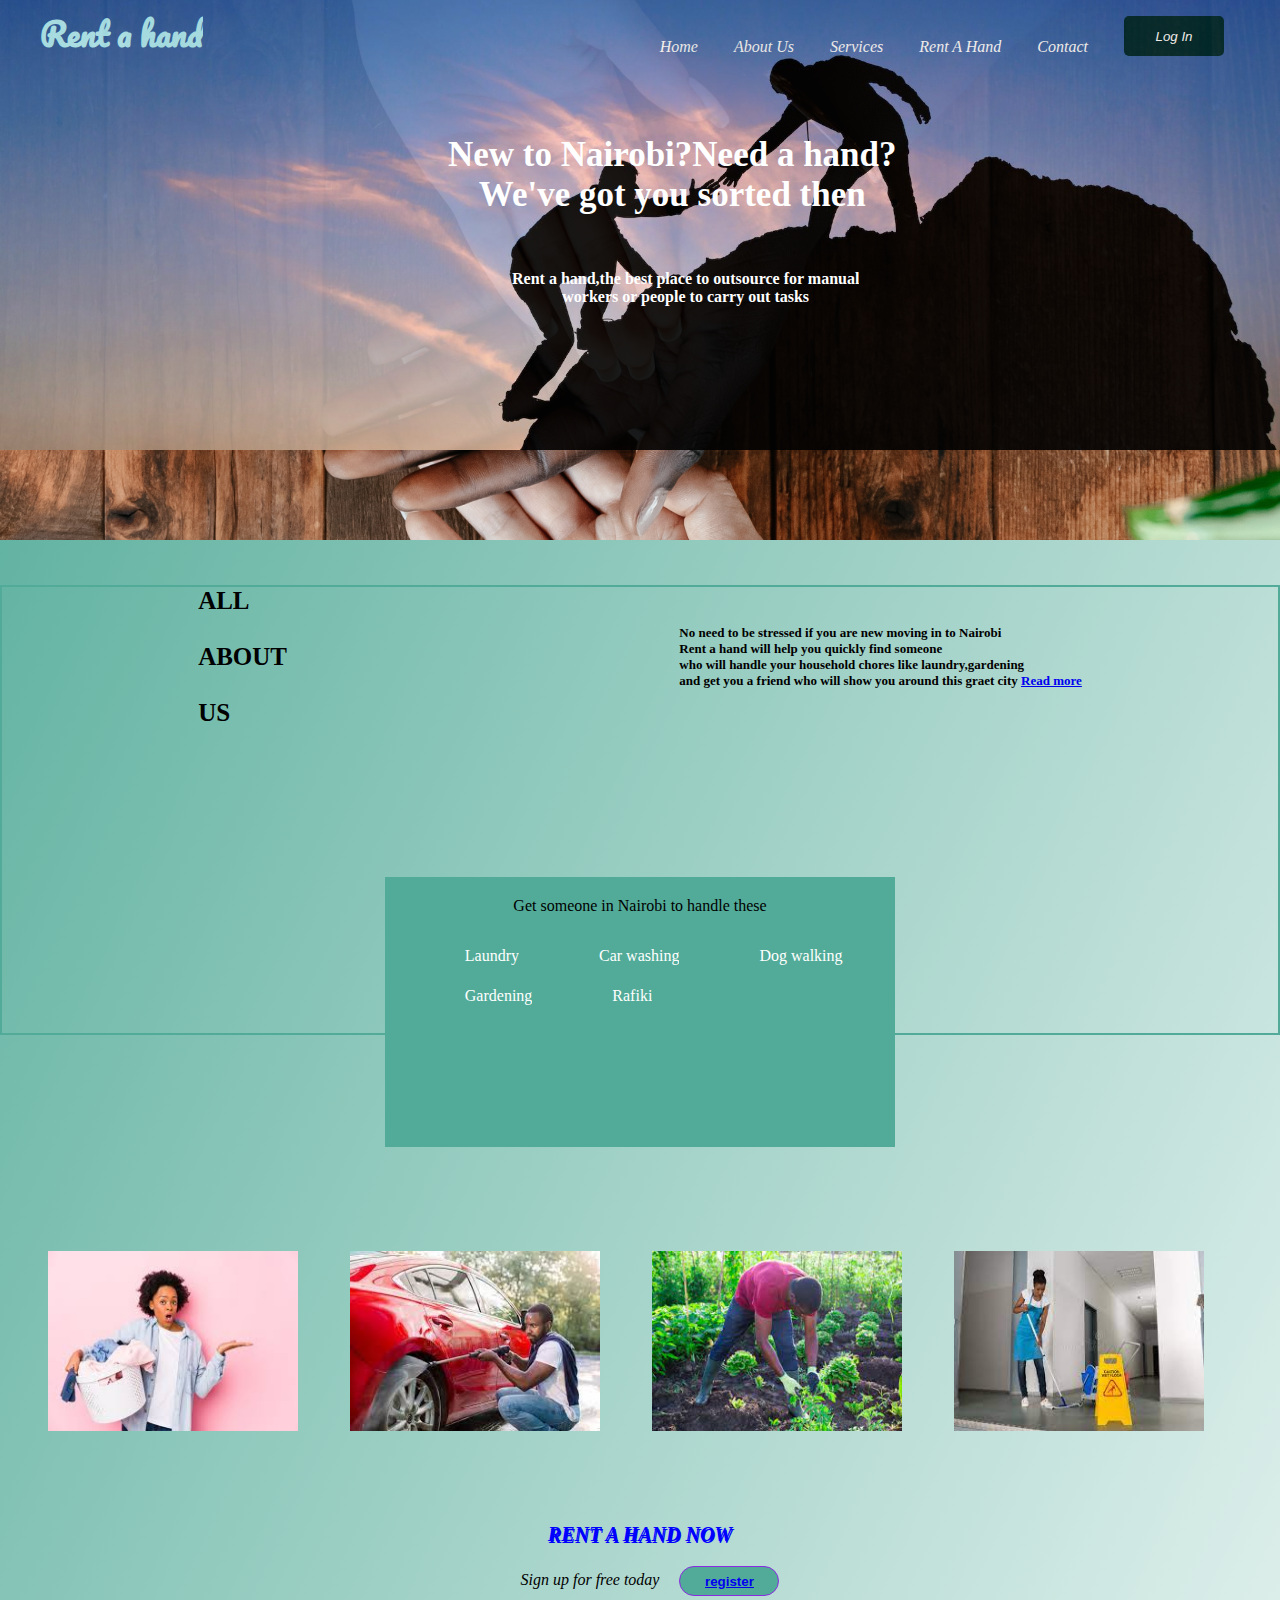
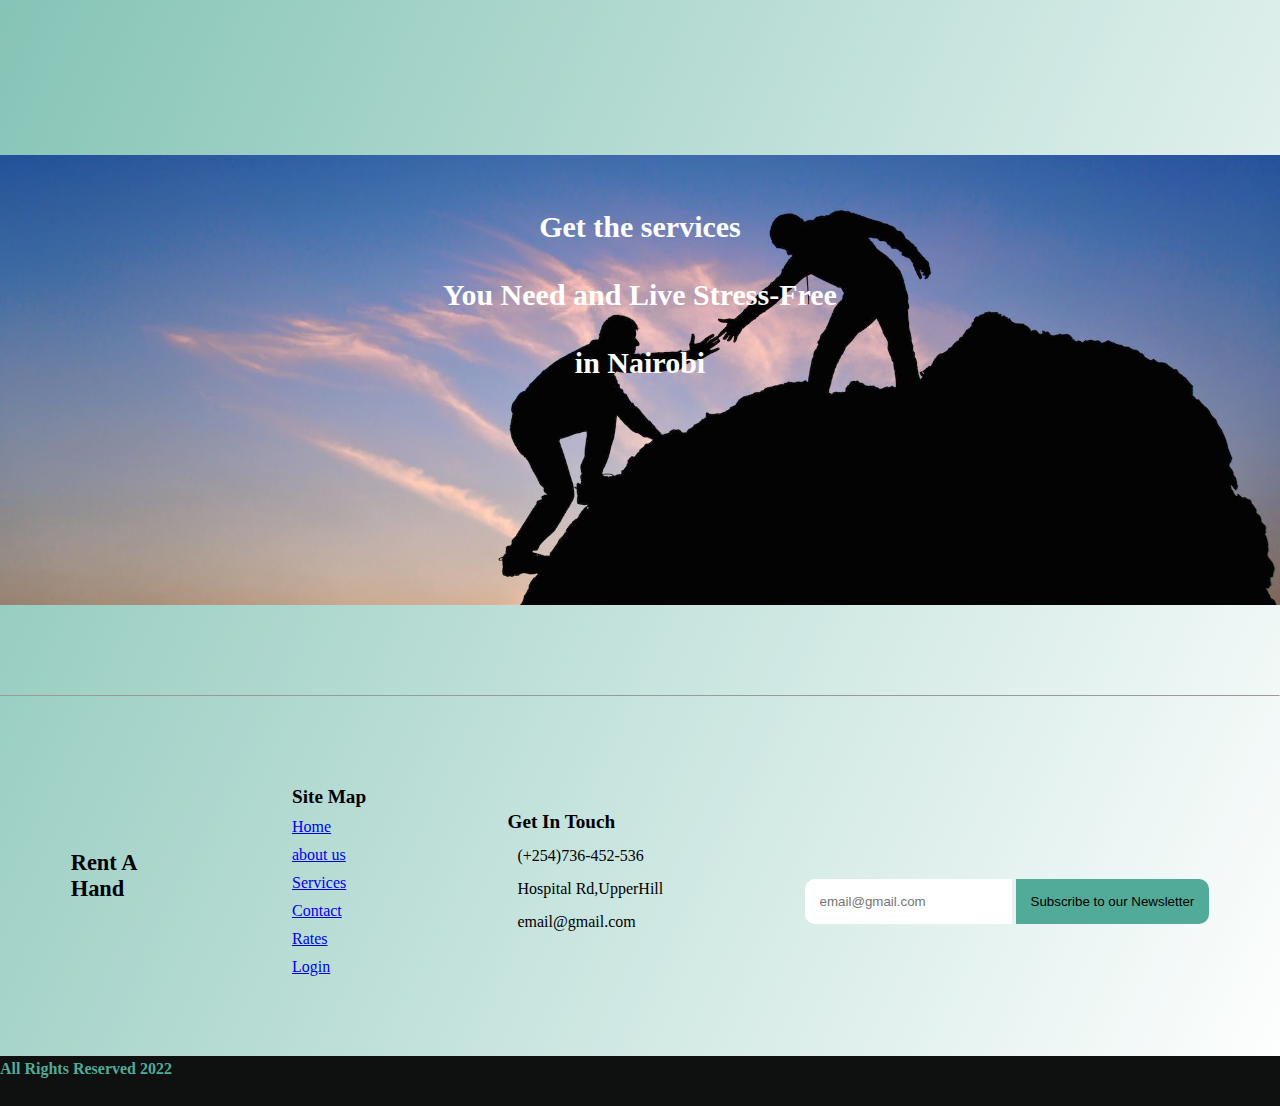
<file: index.html>
<!DOCTYPE html>
<html lang="en">
<head>
    <meta charset="UTF-8">
    <meta http-equiv="X-UA-Compatible" content="IE=edge">
    <meta name="viewport" content="width=device-width, initial-scale=1.0">
    <link rel="stylesheet" type="text/css" href="./CSS/style.css">
    <link rel="stylesheet" type="text/css" href="./CSS/media.css">
    <link href='https://fonts.googleapis.com/css?family=Pacifico' rel='stylesheet'>
    <title>Rent A Hand</title>
</head>
<body>
    <div class="container">
        
        <div class="block1">    
        <header>
            <div class="bg-img" style="background-image: url(./assets/background-img.jpg);">
                <div class="navbar">
                    <h2 class="logo">Rent a hand</h2>
                    <ul class="hw">
                        <li><a href="index.html">Home</a></li>
                        <li><a href="about.html">About Us</a></li>
                        <li><a href="services.html">Services</a></li>
                        <li><a href="how_it_works.html">Rent a Hand</a></li>
                        <li><a href="contact.html">Contact</a></li>
                        <li><button class="btn-login" ><a href="login.html">log in</a></button></li>
                    </ul>
                </div>
            </div>  
        </header>
    
        <div id="block1a"><p>New to Nairobi?Need a hand?<br> 
            We've got you sorted then </p></div>

        <div id="block1b"><p>Rent a hand,the best place to outsource for manual<br>
             workers or people to carry out tasks </p></div>
    </div>
    <div class="block2"></div>

    <div class="block3">
        <div class="block3a">
            <div id="block3a1">
                <P>ALL<br><br>ABOUT<br><br>US</P>
            </div>
            <div id="block3a2">
                <P>No need to be stressed if you are new moving in to Nairobi<br>
                     Rent a hand will help you quickly find someone <br>
                      who will handle your household chores like laundry,gardening<br>
                      and get you a friend who will show you around this graet city <a href="about.html">Read more</a></P>
            </div>

        </div>
        <div class="block3b">
            <p>Get someone in Nairobi to handle these</p>
            <ul>
                <li><a href="#">Laundry</a></li>
                <li><a href="#">Car washing</a></li>
                <li><a href="#">Dog walking</a></li>
                <li><a href="#">Gardening</a></li>
                <li><a href="#">Rafiki</a></li>

            </ul>
        </div>
    </div>
    <div class="block4">
        <div class="block4_images">
            <img height=" 180px" width="250px" src="./Rent_Images/laundry_woman2.jpeg"></img>
            <img height=" 180px" width="250px" src="./Rent_Images/Car cleaner1.jpeg"></img>
            <img height=" 180px" width="250px" src="./Rent_Images/Gardener.jpeg"></img>
            <img height=" 180px" width="250px" src="./Rent_Images/blackwoman_mopping.jpeg"></img>
        </div>
        <div class="block4a">
            <p id="rent">RENT A HAND NOW</p>
            <div id="sign-up">
                <p>Sign up for free today</p>
                <button id="btn.reg"><a href="login.html">register</a></button>
            </div>
        </div>
    </div>

    <div class="block5">
       
        <div class="block5a">
            <p>Get the services <br><br>You Need and Live Stress-Free<br><br>
                in Nairobi</p>
        </div>
    </div>

    <div class="block6">

    </div>
    </div>
    
    <footer>
        <hr>
        <div class="footer">
            <div class="f1">
                <h3>Rent A Hand</h3>
            </div>
            <div class="f2">
                <ul>
                    <li class="first">Site Map</li>
                    <li><a href="index.html">Home</a></li>
                    <li><a href="about.html">about us</a></li>
                    <li><a href="services.html">Services</a></li>
                   <li><a href="contact.html">Contact</a></li>
                    <li><a href="how_it_works.html">Rates</a></li>
                    <li><a href="login.html">Login</a></li>
                </ul>
            </div>
            <div class="f3">
                <ul>
                    <li class="first" >Get In Touch</li>
                    <li><i class="fa-solid fa-phone"></i>(+254)736-452-536</li>
                    <li><i class="fa-solid fa-location-dot"></i>Hospital Rd,UpperHill</li>
                    <li><i class="fa-solid fa-envelope"></i>email@gmail.com</li>
                </ul>
            </div>
            <div>
                <form >
                    <input type="text" id="email" placeholder="email@gmail.com" required>
                    <input type="submit" id="email2" value="Subscribe to our Newsletter" >
                </form>
            </div>
        </div>
        <div class="rights">
                <p>All Rights Reserved 2022</p>
            <div id="rights">
                <i class="fa-brands fa-whatsapp-square"></i>
                <i class="fa-brands fa-facebook-square"></i>
                <i class="fa-brands fa-twitter"></i>
                <i class="fa-solid fa-envelope"></i>
            </div>
        </div>
    </footer>
    
    
</body>
</html>
</file>
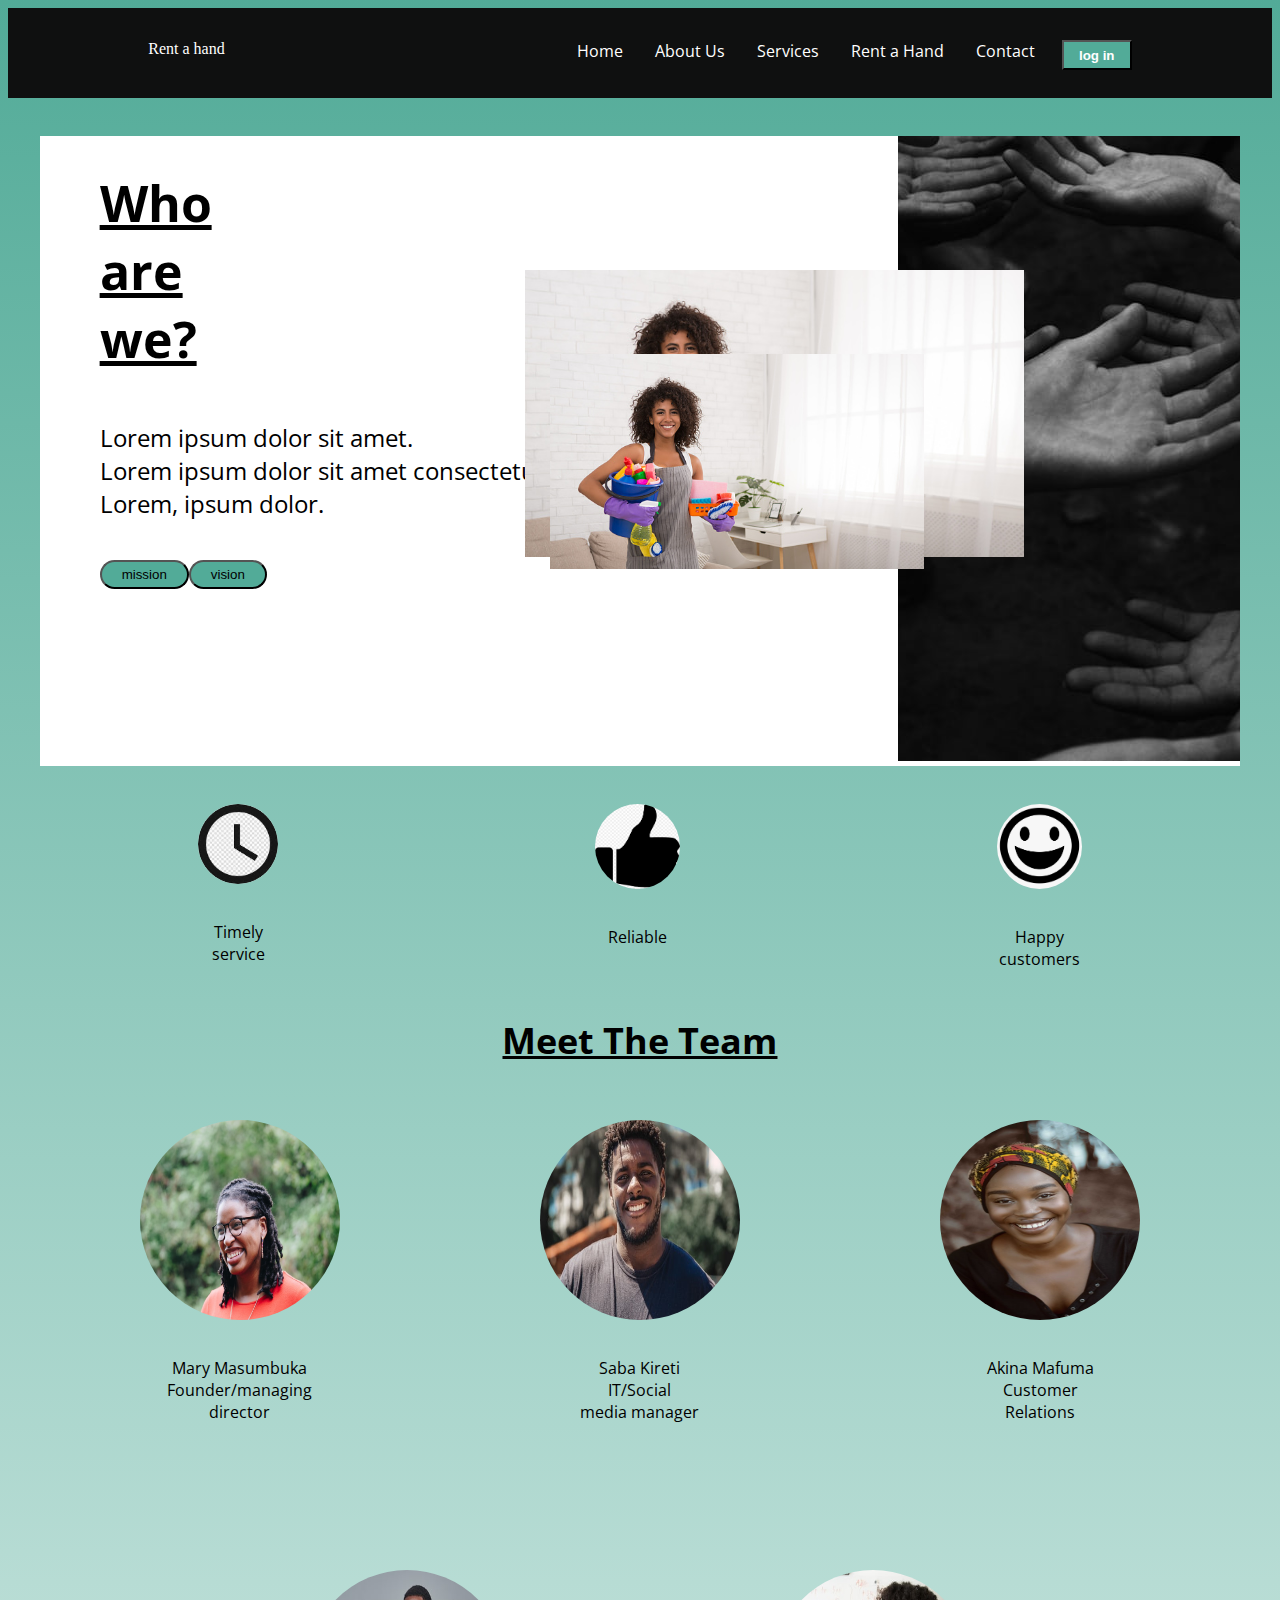
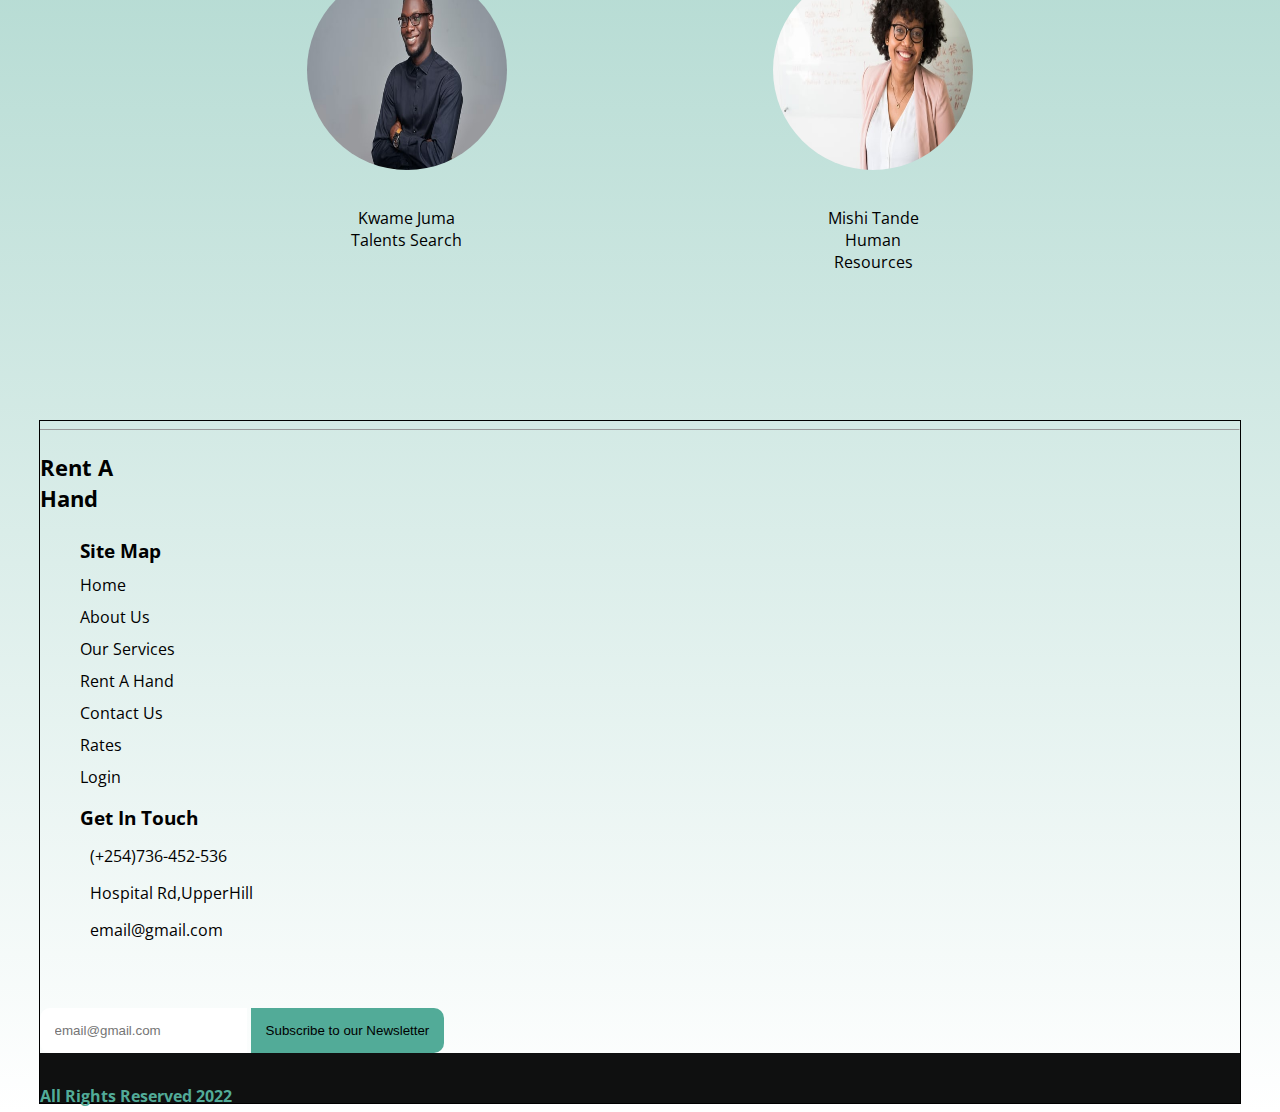
<file: about.html>
<!DOCTYPE html>
<html lang="en">
<head>
  <meta charset="UTF-8">
  <meta http-equiv="X-UA-Compatible" content="IE=edge">
  <meta name="viewport" content="width=device-width, initial-scale=1.0">
  <link rel="stylesheet" href="css/about.css">
  <title>About-us</title>
</head>

<body>  
    <header>
      <p>Rent a hand</p>
      <ul>
          <li><a href="#">Home</a></li>
          <li><a href="#">About Us</a></li>
          <li><a href="#">Services</a></li>
          <li><a href="#">Rent a Hand</a></li>
          <li><a href="#">Contact</a></li>
          <li><button>log in</button></li>
      </ul>
  </header>  

  <!-- About us section -->
  <div class="aboutus">
    <div class="left">
      <h1>Who<br> are<br> we?</h1>
      <p>Lorem ipsum dolor sit amet.<br>
        Lorem ipsum dolor sit amet consectetur adipisicing<br>
        Lorem, ipsum dolor.</p>
      <div class="button">
        <input class="mission" type="submit" value="mission" onclick="changePage('vision')">
        <input class="vision" type="submit" value="vision" onclick="changePage('vision')">        
      </div>
    </div>
    <div class="right">
      <!-- helping hand image background goes here -->
    </div>
    <div class="cleaning">      
      <img src="images/clean.jpg" alt="cleaninglady" width="75%" >
    </div>
  </div>

  <!-- icon divs -->
  <div class="icons">
    <div>
      <img src="images/clock.jpeg" alt="clock" width="80" height="80" >
      <p>Timely<br> service</p>
    </div>
    <div>
      <img src="images/thumpsup.png" alt="thumpsup" width="85" height="85">
      <p>Reliable</p>
    </div>
    <div>
      <img src="images/smiley.png" alt="smiley" width="85" height="85">
      <p>Happy <br>customers</p>
    </div>   
  </div>

   <!-- Meet the team heading -->
    <div class="h2">
      <h2>Meet The Team</h2>
    </div>    
   
    <!-- team div -->
    <div class="top">
      <div>
        <img class="team" src="images/founder.jpeg" alt="founder" width="200" height="200">
        <p>
          Mary Masumbuka<br>
          Founder/managing<br>
          director
        </p>
      </div>
      <div>
        <img class="team" src="images/ITmanager.jpeg" alt="IT manager"width="200" height="200" >
        <p>
          Saba Kireti<br>
          IT/Social<br>
          media manager
        </p>
      </div>
      <div>
        <img class="team" src="images/custrelations.jpeg" alt="C.Relations" width="200" height="200">
        <p>
          Akina Mafuma<br>
          Customer<br>
          Relations
        </p>
      </div>      
    </div>

    <div class="bottom">
      <div>
        <img class="team" src="images/blackman.jpeg" alt="talents" width="200" height="200">
        <p>Kwame Juma<br>Talents Search</p>
      </div>
      <div>
        <img class="team" src="images/hr.jpeg" alt="HR" width="200" height="200">
        <p>
          Mishi Tande<br>
          Human<br>
          Resources
        </p>
      </div>    
    </div>

    <!-- footer code -->
    <footer>
        <hr>
        <div class="footer">
            <div class="f1">
                <h3>Rent A Hand</h3>
            </div>
            <div class="f2">
                <ul>
                    <li class="first">Site Map</li>
                    <li>Home</li>
                    <li>About Us</li>
                    <li>Our Services</li>
                    <li>Rent A Hand</li>
                    <li>Contact Us</li>
                    <li>Rates</li>
                    <li>Login</li>
                </ul>
            </div>
            <div class="f3">
                <ul>
                    <li class="first" >Get In Touch</li>
                    <li><i class="fa-solid fa-phone"></i>(+254)736-452-536</li>
                    <li><i class="fa-solid fa-location-dot"></i>Hospital Rd,UpperHill</li>
                    <li><i class="fa-solid fa-envelope"></i>email@gmail.com</li>
                </ul>
            </div>
            <div>
                <form >
                    <input type="text" id="email" placeholder="email@gmail.com" required>
                    <input type="submit" id="email2" value="Subscribe to our Newsletter" >
                </form>
            </div>
        </div>
        <div class="rights">
                <p>All Rights Reserved 2022</p>
            <div id="rights">
                <i class="fa-brands fa-whatsapp-square"></i>
                <i class="fa-brands fa-facebook-square"></i>
                <i class="fa-brands fa-twitter"></i>
                <i class="fa-solid fa-envelope"></i>
            </div>
        </div>
    </footer>
   
    <script src="./js/about.js"></script>
 
</body>
</html>
</file>
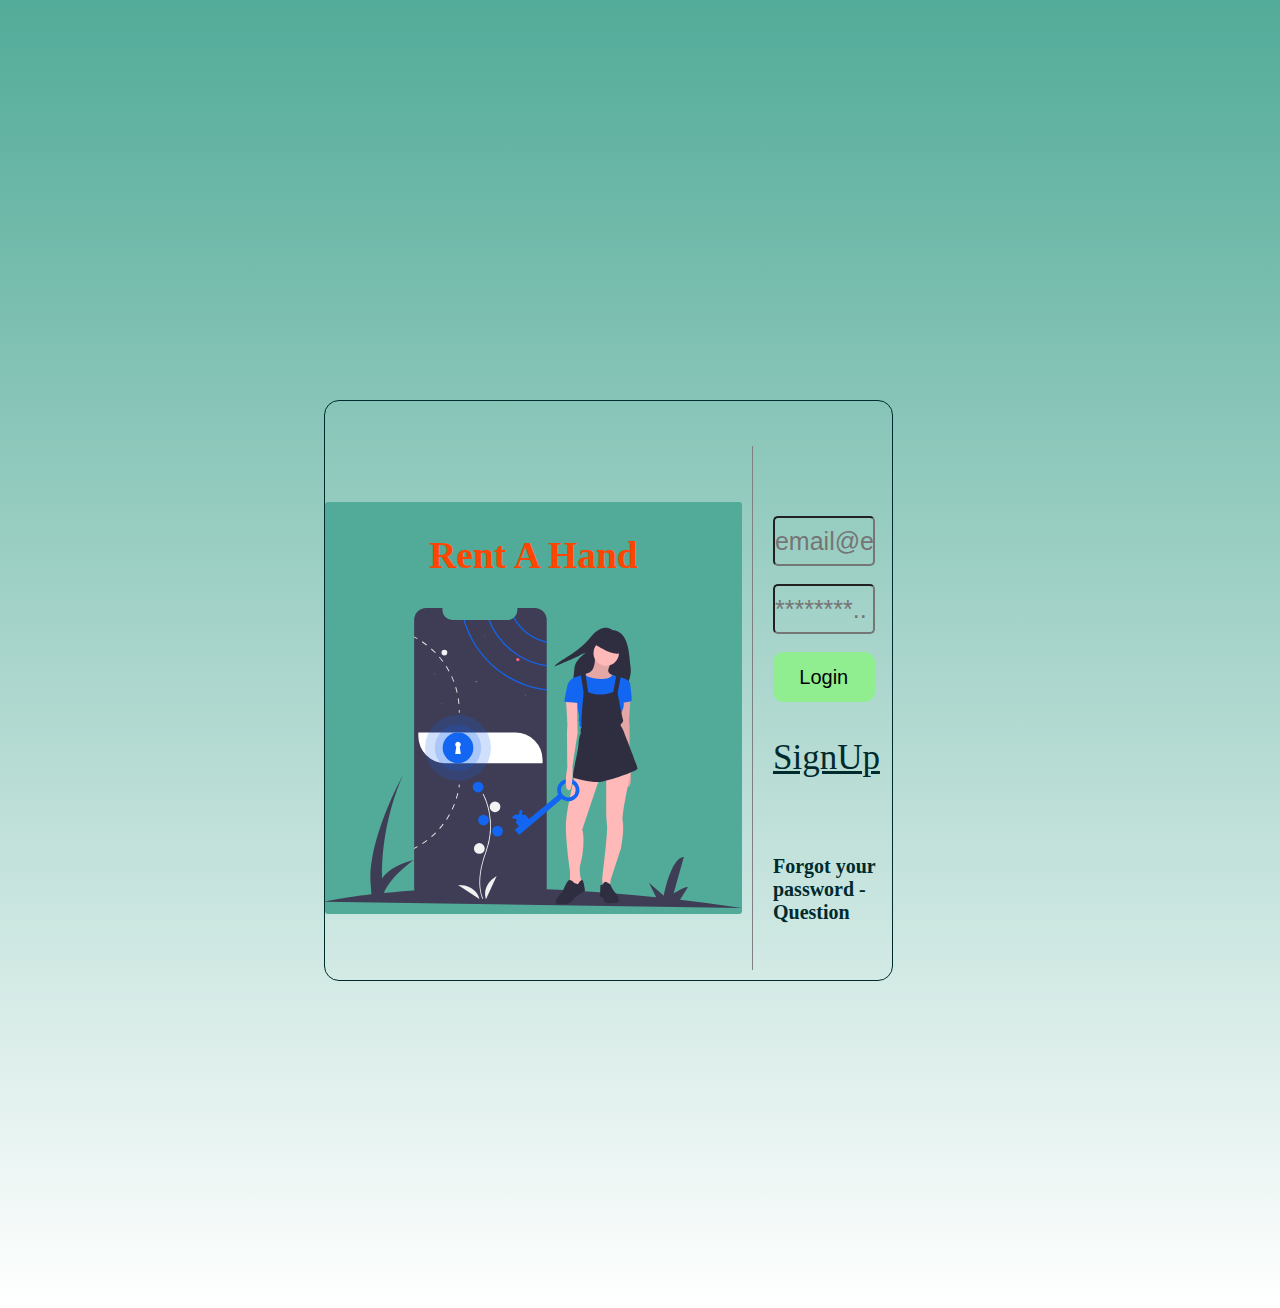
<file: login.html>
<!DOCTYPE html>
<html lang="en">
<head>
    <meta charset="UTF-8">
    <meta http-equiv="X-UA-Compatible" content="IE=edge">
    <link rel="stylesheet" href="ft-log.css">
    <meta name="viewport" content="width=device-width, initial-scale=1.0">
    <source type="text/javascript" src="login.js">
    <title>Login</title>
</head>
<body>
    <div class="container">
        <div class="cont-login">
            <div class="cont-log">
            <div class="logo">
                <h2>Rent A Hand</h2>
                <img src="login.svg" alt="">
            </div>
            <div class="login">
                <form name="myForm" action="" onsubmit="return validateForm()" method="post">
                <input type="email" class="email" name="email" placeholder="email@example.com" required> <br>
                <br>
                <input type="text" class="password" name="password" placeholder="********.." required> <br>
                <br>
               <input type="submit" class="btn btn-primary w-100" onclick="getinfo()" name="" value="Login"> <br>
                <br>
                <br>
                <li><a href="signup.html">SignUp</a> </li>
                <h4>Forgot your password  -  Question</h4>
            </form>
            </div>
           </div>
    
        </div>
    </div>

</body>
</html>
</file>
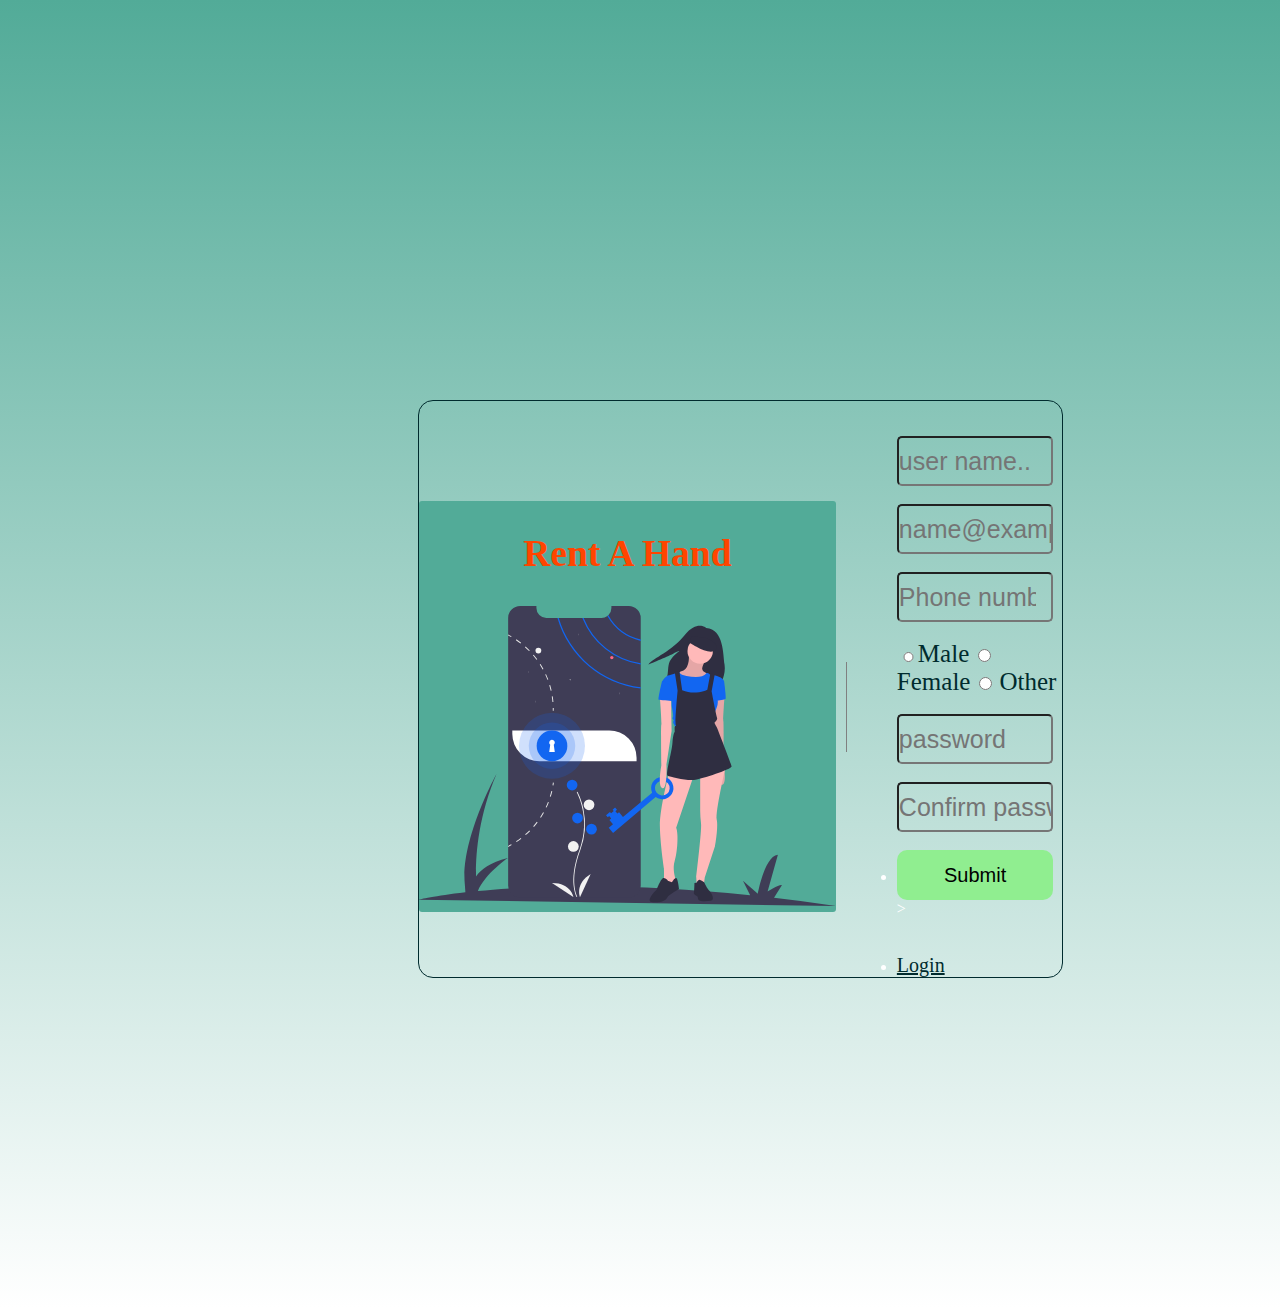
<file: signup.html>
<!DOCTYPE html>
<html lang="en">
<head>
    <meta charset="UTF-8">
    <meta http-equiv="X-UA-Compatible" content="IE=edge">
    <link rel="stylesheet" href="ft-log.css">
    <meta name="viewport" content="width=device-width, initial-scale=1.0">
        <title>Login</title>
</head>
<body>
    <div class="cont-logi">
     
        <div class="cont-log">
        <div class="logo">
            <h2>Rent A Hand</h2>
            <img src="login.svg" alt="">
        </div>
        <div class="login"></div>
        <form action="">
            <input type="text" class="email" name="name" placeholder="user name.." required> <br>
            <br>
            <input type="email" class="email" name="email" placeholder="name@example.com" required> <br>
            <br>
            <input type="number" class="number" name="number" placeholder="Phone number"required> <br>
            <br>
            <input type="radio" class="radio" name="gender" value="Male" required><span>Male</span>
            <input type="radio" class="rad" name="gender" value="Female" required><span>Female</span> 
            <input type="radio" class="rad2" name="gender" value="Other" required> <span>Other</span>
            <br>
                        <br>
            <input type="text" class="password" name="password"  placeholder="password" required> <br>
            <br>
            <input type="text" class="password" name="cpassword" placeholder="Confirm password" required> <br>
            <br>

            <li><input type="submit" class="btn" value="Submit"></a>> </li><br>
            <br>
            
            <li><a href="login.html">Login</a> </li>
        </form>
    </div>
    </div>
</form>
    </div>
</body>
</html>
</file>
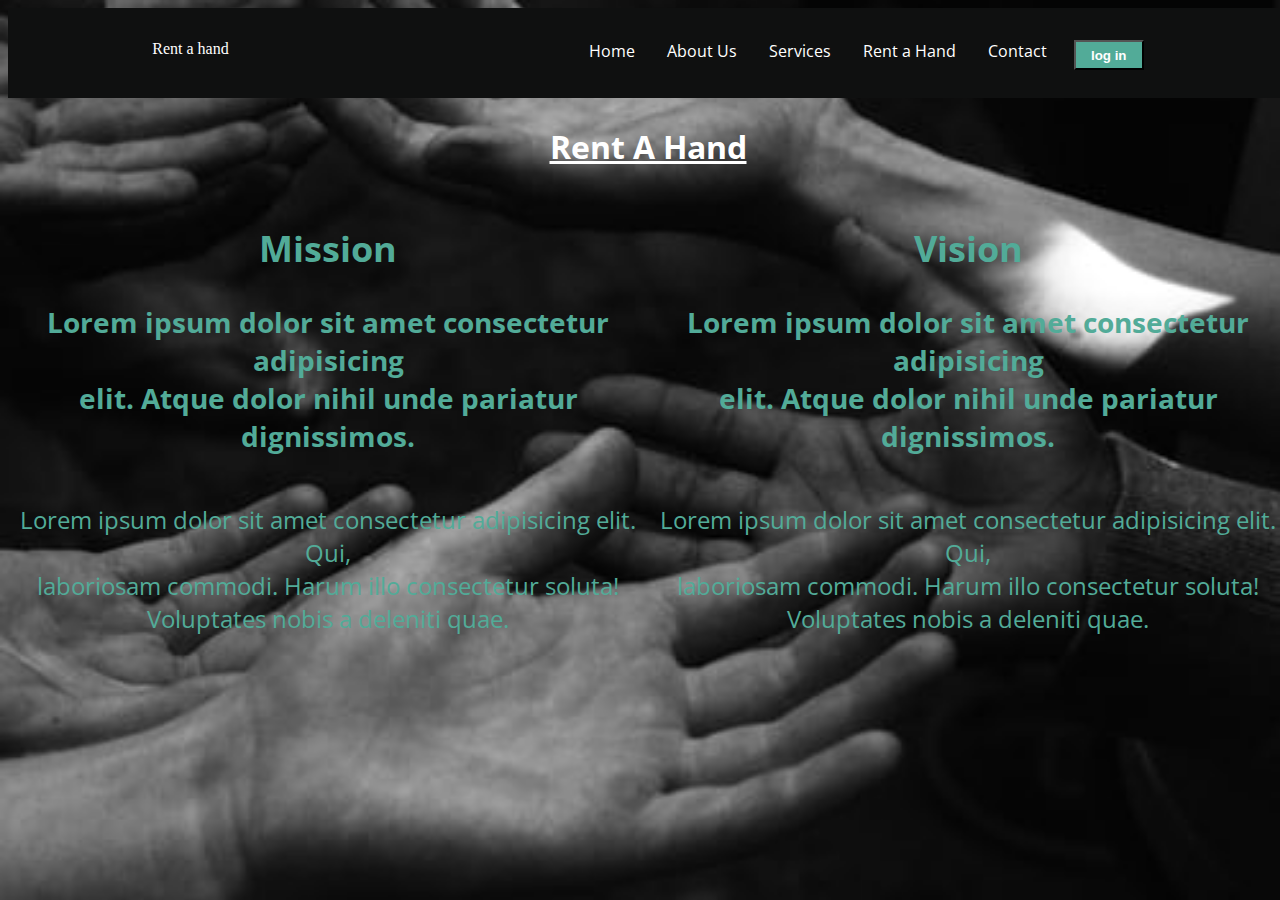
<file: vision.html>
<!DOCTYPE html>
<html lang="en">
<head>
  <meta charset="UTF-8">
  <meta http-equiv="X-UA-Compatible" content="IE=edge">
  <meta name="viewport" content="width=device-width, initial-scale=1.0">
  <link rel="stylesheet" href="./css/about.css">
  <title>Rent A Hand Mission</title>
</head>

<body class="changePage">
  <header>
    <p>Rent a hand</p>
    <ul>
        <li><a href="#">Home</a></li>
        <li><a href="#">About Us</a></li>
        <li><a href="#">Services</a></li>
        <li><a href="#">Rent a Hand</a></li>
        <li><a href="#">Contact</a></li>
        <li><button>log in</button></li>
    </ul>
  </header> 


  <h2>Rent A Hand</h2> 
  <div class="info"> 
    <div class="info1"> 
      <h2>Mission</h2>        
      <h3>Lorem ipsum dolor sit amet consectetur adipisicing<br>
        elit. Atque dolor nihil unde pariatur dignissimos.</h3>
      <p>Lorem ipsum dolor sit amet consectetur adipisicing elit. Qui,<br> 
        laboriosam commodi. Harum illo consectetur soluta! <br>
        Voluptates nobis a deleniti quae.
      </p>
     
    </div>

    <div class="info2">  
      <h2>Vision</h2>  
      <h3>Lorem ipsum dolor sit amet consectetur adipisicing<br>
        elit. Atque dolor nihil unde pariatur dignissimos.</h3>
      <p>Lorem ipsum dolor sit amet consectetur adipisicing elit. Qui,<br> 
        laboriosam commodi. Harum illo consectetur soluta! <br>
        Voluptates nobis a deleniti quae.
      </p>
    </div>
</div>  
</body>
</html>
</file>
<file: CSS/style.css>
*{
    padding: 0;
    margin: 0;
    box-sizing: border-box;
    overflow-x: hidden;
    }
    body{
        background-image: linear-gradient(to bottom right, #52AB98, white);


    }
/* HEADER STYLING */

.bg-img {
    height: 50vh;
    width: 100% auto;
    background-repeat: no-repeat;
    background-size: cover;
    opacity: 0.9;
    background-position: center;
    /* background-attachment: fixed; */
}
.navbar {
    display: flex;
    justify-content: space-between;
}
.logo {
    font-family: pacifico;
    font-weight: 700;
    font-size: 2em;
    color: #AEEDF5;
    margin: 5px 40px;
}
.navbar ul li {
    list-style-type: none;
    display: inline-block;
    padding: 1em;
}
.navbar ul li a{
    text-decoration: none;
    font-size: 1em;
    text-transform: capitalize;
    font-style: italic;
    font-weight: 500;
}
.navbar .hw li a {
    color: #fff;
}
.navbar .rf li a {
    color: #002B2E;
}
.navbar .rf li a:hover {
    color: #246859;
}
.btn-login {
    background-color: #002B2E;
    border-radius: 5px;
    width: 100px;
    text-align: center;
    margin-right: 40px;
    border: none;
    height: 40px;
    color: #fff;
    font-style: italic;
}
.navbar ul li a:hover {
    color: #AEEDF5;
}
.btn-login:hover {
    background-color: #AEEDF5;
    color: #002B2E;
}
.btn-login a:hover {
    background-color: darkblue;
}
    .block1{
        background-image: url("./Hand4.jpg");
        height: 60vh;
        background-size: cover;
        text-align: center;
        background-repeat: no-repeat;
        background-position: center;
        object-fit: cover;
        color: white;
        font-weight: bolder;
        position: relative;
    }
    #block1a{
        position: absolute;
        top: 25%;
        left: 35%;
        font-size: 35px;
    }
    #block1b{
        position: absolute;
        top: 50%;
        left: 40%;
    }
    .block2{
        height: 5vh;
    }
    .block3{
        height: 50vh;
        border: 2px solid #52AB98;
        position: relative;
        overflow: visible;
    }
    .block3a{
        display: flex;
        justify-content: space-around;
    }
    #block3a1{
        font-weight: bolder;
        font-size: 25px;
    }
    #block3a2{
        font-weight: bold;
        font-size: small;
        margin-top: 3%;
    }
    .block3b{
        background-color: #52AB98;
        position: absolute;
        top: 65%;
        left: 30%;
        width: 40%;
        height: 30vh;
        text-align: center;
    }
    .block3b p{
        padding-top: 20px;
    }
    .block3b ul{
        display: flex;
        flex-wrap: wrap;
        height: 30%;
        margin-top: 2em;
    }

    .block3b ul li{
        list-style-type: square;
    }
    .block3b ul li a{
        text-decoration: none;
        color: white;
        margin-left: 5em;
    }
    .block4{
        height: 80vh;
        position: relative;
    }
   .block4_images{
       position: absolute;
       top: 30%;
       width: 100%;
       justify-content: space-between;
   }
   .block4_images img{
       margin-left: 3em;
   }

  
  


   .block4a{
       position: absolute;
       top: 65%;
       left: 15%;
       font-weight: bolder;
       font-style: italic;
       color: blue;
       width: 70%;
       text-align: center;
       padding-top: 20px;
   }
   #sign-up{
       display: flex;
       justify-content: center;
   }
   #sign-up button{
       background-color: #52AB98;
       height: 30px;
       width: 100px;
       border-radius: 20px;
       font-weight: bolder;
       border: solid 1px blueviolet;
        margin-top: 20px;
   }
   #btn.reg:hover{
        background-color: blue;
   }
   #rent{
       text-shadow: 1px 2px blue;
       font-size: 20px;
   }
   #sign-up p{
       font-weight: lighter;
       color: black;
       padding: 20px;
       margin-top: 5px;
   }
   .block5{
       background-image: url("./4500625.jpg");
       height: 50vh;
       background-size: cover;
       text-align: center;
       background-repeat: no-repeat;
       background-position: center;
       object-fit: cover;
   }
   .block5 p{
       color: white;
       font-size: 30px;
       padding-top: 55px;
       font-weight: bolder;

   }
   .block5a{
       width: 100%;
       height: 100%;
       /* background-color: rgba(0,0,0,0.5); */

   }
   .block6{
        height: 10vh;
   }

   .footer{
    width: 100%;
    height: 40vh;
    display: flex;
    justify-content: space-around;
    align-items: center;
}
footer hr{
    border-bottom: #52AB98;
}
.f1{
    font-size: larger;
    font-weight: bolder;
    width: 80px;
}
.f2 ul{
    list-style: none;
}
.f2 li{
    margin-top: 10px;
}
.first{
    font-size: larger;
    font-weight: bolder;
}
.f3 ul{
    list-style: none;
}
.f3 li{
    margin-bottom: 10px;
}
.f3 li i{
    margin-right: 10px;
    color: #52AB98;
    font-size: 20px;
}
#email{
    padding: 15px;
    margin-top: 50px;
    border:transparent;
    border-radius: 10px 0 0 10px;
}
#email2{
    padding: 15px;
    border-radius: 0 10px 10px 0;
    border: transparent;
    background-color: #52AB98;
}
.rights{
    width: 100%;
    height: 50px;
    background-color: #0F1010;
    display: flex;
    justify-content: space-between;
    align-items: baseline;
}
.rights p{
    color: #52AB98;
    font-weight: bold;
    margin-bottom: 20px;
}
#rights i{
    font-size: 20px;
    margin-right: 20px;
    color: #52AB98;
}
</file>
<file: CSS/media.css>
@media only screen and (max-width: 480px) {
   
    .navbar {
        display: flex;
    }
    .navbar .icon {
        display: none;
    }
    .logo {
        font-weight: 600;
        font-size: 2em;
        margin-right: 30px;
        padding: 2px;
    }
    .hw {
        overflow: hidden;
    }
    .navbar ul li {
        display: flex;
        padding: 0.5em;
    }
    .navbar ul li a{
        font-weight: 400;
    }
    .btn-login {
        float: right;
    }
    .bg-img {
        height: 50vh;
    }

    header{
        background-image: none;
    }
    .block1{
        height: 70vh;
    }
    #block1a{
        top: 65%;
        font-size: large;
        left: 20%;
    }
    #block1b{
        top: 80%;
        left: 15%;
        font-size: small;
    }
    .block2{
        height: 0;
    }
    .block3{
        height: 40vh;
    }
    .block3a{
        padding-top: 20px;
    }
    #block3a1{
        font-size: medium;
    }
    #block3a2{
        font-size: 8px;
    }
    .block3b{
        width: 70%;
        left: 20%;
    }
    .block3b p{
        font-size: x-small;
    }
    .block3b ul li{
        display: flex;
        font-size: x-small;
    }
    .block4{
        height: 120vh;
        justify-content: center;
    }
    .block4_images{
        display: flex;
        flex-direction: column;
        top: 10%;
        left: 25%;
    }
    .block4 img{
        height: 90px;
        width: 125px;
        margin-top: 2em;
    }
    .block4a{
        top: 83%;
    }

    .block5{
        height: 30vh;
    }
    .block5 p{
        font-size: 20px;
        padding-top: 10px;
    }
    /* footer media query */
    .footer{
        height: 90vh;
        flex-direction: column;
    }
    .f1{
        font-size: medium;
    }
    .f2 , .f3{
        font-size: small;
    }
    footer form{
        display: flex;

    }
    #email{
        padding: 0%;
        height: 20px;
    }
    #email2{
        padding: 0%;
        height: 20px;
        margin-top: 3.8em;
    }
}
</file>
<file: css/about.css>
@import url('https://fonts.googleapis.com/css?family=Open+Sans');

body{
  background-color:#52ab98;
  background-image: linear-gradient(#52ab98 ,#ffffff);
  font-family: "Open Sans", sans-serif;
}

/* header styling - austin */

header{
  background-color: #0F1010;
  height: 10vh;
  display: flex;
  color: white;
  justify-content: space-around;
  width: 100%;
}
header ul{
text-decoration: none;
display: flex;
justify-content: space-around;
list-style: none;
}
header ul li a ,button{
  text-decoration: none;
  color: white;
  margin-left: 2em;
}
header button{
  background-color: #52ab98;
  width: 70px;
  height: 30px;
  font-weight: bolder;
}
header ul,p{
  margin-top: 2em;
  font-size: bold;
}
header p{
  font-weight: 100;
  font-family: "pacifico";} 

  /* about us */
  .aboutus{    
    margin-top: 3%;
    display: flex; 
    width: 95%; 
    margin-left: auto;
    margin-right: auto;
    height: 70vh; 
    background-color: white;
  }
  .left{
    flex-direction: left;
    width: 70%;
    height: 100%;
    padding-left: 5%;
  }
  h1{
    text-decoration: underline;
    font-size: 50px;
  }
  .left > p{
    font-size: x-large;
  }
  .right{
    flex-direction: right;
    background-image: url(../images/hands.jpeg);
    background-repeat: no-repeat;
    width: 30%;
    height: 100%;
  }
  .cleaning{
    height: 35%;
    width: 39%;
    background-image: url(../images/clean.jpg);
    background-repeat: no-repeat; 
    background-size: contain;    
    position: absolute;
    right: 20%;
    top: 30%;}

    .cleaning > img {
      position: absolute;
      bottom: 5%;
      left: 5%;
    }
    .button{      
      padding-top: 2%;
      display: flex;
      width: 50%;      
     }
    .left > div > input{
      color: black;
      background-color: #52ab98;
      padding: 5px 20px 5px 20px;
      border-radius:50px;
    }
  
 /* icon div styling */
 .icons{
   padding-top: 3%;
    width: 95%;     
    margin: auto;
    display: flex;
    justify-content: space-around;
    text-align: center;
 }
 .icons > div > img {
   border-radius:50%;
 }

 /* meet the teams */
 .h2{
    
   width: 95%;
   margin: auto;
   text-align: center; 
   font-size: x-large; 
  text-decoration: underline;
 }

 /* team info */
 .top{
  padding-top: 2%;
  width: 95%;
  height:50vh; 
  margin: auto;
  display: flex;
  justify-content: space-around;
 }
 .bottom{
  width: 95%; 
  height:50vh; 
  margin: auto;
  display: flex;
  justify-content: space-evenly;
 }
 .team{
   border-radius: 50%; 
 }
 .team>img{
   object-fit: cover; 
 }
 .top > div > p{
  text-align: center; 
 }
 .bottom > div > p{
  text-align: center;  
 }

 /* footer */
footer{
  border: 1px solid black;
  width: 95%; 
  margin: auto;
}

/* mission/vision styling */
.changePage{
  background-image: url(../images/hands.jpeg);
  background-repeat: no-repeat;
  background-size: cover;
  background-color: rgba(0, 0, 0, 0.5);  
  width: 100%;
  height: 50vh;
  color: white;
 
}

.changePage > h2{
  color:white ;
  font-weight: bolder;
  text-decoration: underline;
  text-align: center; 
  font-size: xx-large;  
}
 
.info{
  display: flex;
  color:#52ab98;  
  height: 100%;
  width: 100%;
  margin: auto; 
  text-align: center;
  font-size: x-large;
  }

.info1{
  flex-direction: left;
  width: 50%;
  height: 100%; 
}
.info2{
  flex-direction: right;
  width: 50%;
  height: 100%; 
} 
footer section */
.footer{
    width: 100%;
    height: 40vh;
    display: flex;
    justify-content: space-around;
    align-items: center;
}
footer hr{
    border-bottom: #52AB98;
}
.f1{
    font-size: larger;
    font-weight: bolder;
    width: 80px;
}
.f2 ul{
    list-style: none;
}
.f2 li{
    margin-top: 10px;
}
.first{
    font-size: larger;
    font-weight: bolder;
}
.f3 ul{
    list-style: none;
}
.f3 li{
    margin-bottom: 10px;
}
.f3 li i{
    margin-right: 10px;
    color: #52AB98;
    font-size: 20px;
}
#email{
    padding: 15px;
    margin-top: 50px;
    border:transparent;
    border-radius: 10px 0 0 10px;
}
#email2{
    padding: 15px;
    border-radius: 0 10px 10px 0;
    border: transparent;
    background-color: #52AB98;
}
.rights{
    width: 100%;
    height: 50px;
    background-color: #0F1010;
    display: flex;
    justify-content: space-between;
    align-items: baseline;
}
.rights p{
    color: #52AB98;
    font-weight: bold;
    margin-bottom: 20px;
}
#rights i{
    font-size: 20px;
    margin-right: 20px;
    color: #52AB98;
}


/* RESPONSIVE DESIGN */
@media only screen  and (max-width:1000px){

  .aboutus{    
    margin-top: 3%;
    display: flex; 
    flex-direction: column;
    width: 95%; 
    margin-left: auto;
    margin-right: auto;
    height: 70vh; 
    background-image: url(../images/hands.jpeg);
    background-repeat: no-repeat;
    background-size: cover;   
  }
  
  .left{
    width:95%;
    height: 100%;
    padding-left: 5%;
    color: white;
  }
  h1{
    text-decoration: underline;
    font-size: 30px;
  }
  .left > p{
    font-size: large;
  }
  .right{
    display: none;
    background-image: url(../images/hands.jpeg);
    background-repeat: no-repeat;
    background-size: contain;
    width: 80%;
    height: 100%;
  }
  
  .cleaning{
    display: none;
    height: 35%;
    width: 39%;
    background-image: url(../images/clean.jpg);
    background-repeat: no-repeat; 
    background-size: contain;    
    position: absolute;
    right: 20%;
    top: 30%;}

    .cleaning > img {
      display: none;
      position: absolute;
      bottom: 5%;
      left: 5%;
    }
    
    .button{      
      display: flex;
      width: 20%;       
    }
    
    .left > div > input{
      color: black;
      background-color: #52ab98;
      padding: 5px 10px 5px 10px;
      border-radius:50px;
    }
  
 /* /* icon div styling */
 .icons{
    padding-top: 3%;
    width: 95%; 
    height: 20vh;  
    margin: auto;
    display: flex;   
    justify-content: space-around;
    text-align: center;
 }
 .icons > div > img {
   border-radius:50%;
 } 
/* team info */
.top{
  padding-top: 2%;
  width: 95%;
  height:50vh; 
  margin: auto;
  display: flex;
  justify-content: space-around;
 }
 .bottom{
  padding-top: 10%;
  padding-bottom: 10%;
  width: 95%; 
  height:50vh; 
  margin: auto;
  display: flex;
  justify-content: space-evenly;
 }


/* /* mission/vision styling */
.changePage{
  background-image: url(../images/hands.jpeg);
  background-repeat: no-repeat;
  background-size: cover;
  width: 100%;
  height: 80%;
  color: white; 
}

.changePage > h2{
  color:white ;
  text-align: center; 
  font-size: xx-large;  
}
 
.info{
  display: flex;
  flex-direction: column;
  color:#52ab98; 
  align-items: center;
  height: 100%;
  width: 100%;
  margin: auto; 
  text-align: center;
  font-size: medium;
  }

.info1{  
  width: 50%;
  height: 100%; 
  margin-bottom: 5%;
}
.info2{  
  width: 50%;
  height: 100%; 
  margin-bottom: 5%;
} 

  
}
</file>
<file: ft-log.css>
*{
    box-sizing: border-box;
    padding: 0%;

}

body{
    background-image: linear-gradient(#52ab98, #fff);
    height: 100vh;
}
.container{
    width: 60%;
    margin-left: 10%;
    margin-right: auto;
}
.cont-login{
    display: flex;
    margin-left: 195px auto;
    color: white;
    justify-content: space-around;
    margin-top: 400px;
    width:125%;
    
   
}
.cont-logi{
    display: flex;
    margin-left: 195px;
    color: white;
    justify-content: space-around;
    margin-top: 400px;
    width:85%;
}
.number{
    background-color: transparent;
    outline: none;
    border-radius: 15px;
    border-radius: 5px 5px 5px green;
}
.cont-log{
    display: flex;
    border: 1px solid #002b2e;
    align-items: center;
    border-radius: 15px;
    width: 60%;
    display: flex;
    justify-content: space-around;
    padding-top: 35px;
}
.login{
    justify-content: space-around;
    padding: 20px;
    padding-top: 70px;
    padding: auto;
    margin-top: 350px auto;
    border-left: 1px solid grey;
    margin: 10px;
}
.email{
    height: 50px;
    width: 95%;
    border-radius: 5px;
    font-size: 25px;
    background-color: transparent;
    outline: none;

}
.email:hover{
    border: rgb(231, 14, 87);
}
.password{
    height: 50px;
    width: 95%;
    border-radius: 5px;
    border-radius: 5px 5px 5px green;
    font-size: 25px;
    background-color: transparent;

}
.number{
    height: 50px;
    width: 95%;
    border-radius: 5px;
    font-size: 25px;
    background-color: transparent;
    outline: none;
}
.btn{
    height: 50px;
    width: 95%;
    border: lightgreen;
    background-color: lightgreen;
    border-radius: 10px;
    color: black;
    font-size: 20px;
}
.btn:hover{
    background-color: oranges;
}
.logo{
    align-items: center;
    border-radius: 3px 3px 3px 3px;
    padding-top: auto;
    color: orangered;
    text-align: center;
    font-size: 25px;
    background-color: #52ab98;
    padding: opx;

}
.password .email .btn:hover{
    border-radius: 19px;
}
.login li a{
    list-style: none;
    font-size: 35px;
    color: #002b2e;
}
.login li{
    list-style: none;
    font-size: 35px;
    color: white;
    padding-bottom: 50px;
}
.radio{
    color: white;
    display: inline;
    justify-content: space-around;
    height: 10px;
}
li a{
    color: #002b2e;
    list-style: none;
    font-size: 20px;
}
h4{
    color: #002b2e;
    font-size: 20px;
}
.radio{
    color: #002b2e;
}
span{
    font-size: 25px;
    color: #002b2e;
}
.logo img{
    height: 300px;
    align-items: center;
}
@media screen and (max-width: 800px){
    .cont-logi{
        display: flex;
    }
}
</file>
